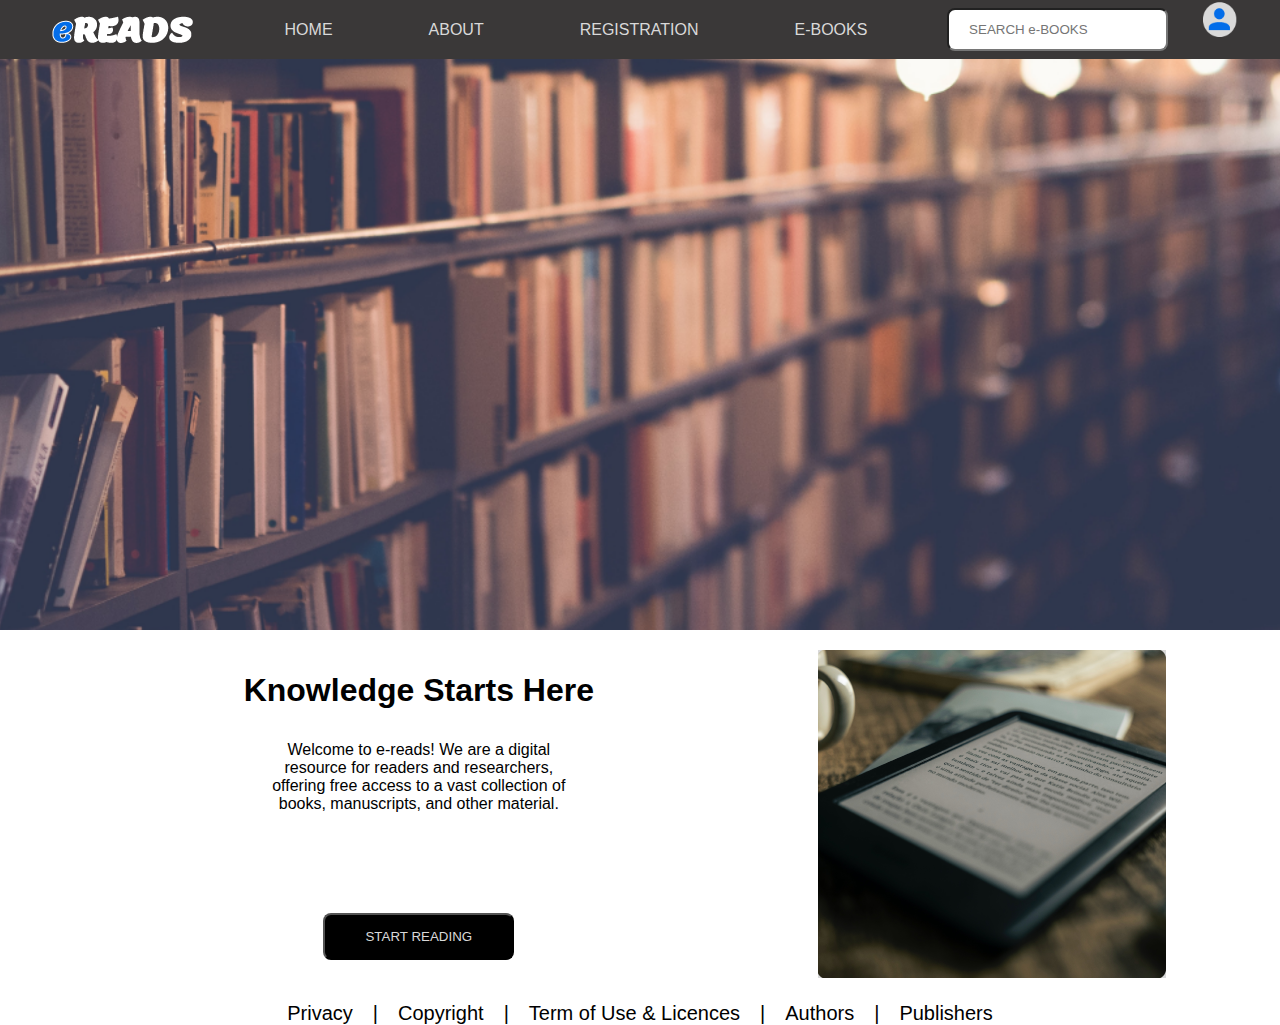
<file: index.html>
<!DOCTYPE html>
<html lang="en">

  <head>

    <meta charset="utf-8">
    <meta http-equiv="X-UA-Compatible" content="IE=edge"/>
    <meta name="viewport" content="width=device-width, initial-scale=1"/>
    <link rel="stylesheet" href="./CSS/index.css"/>
    <title>Home</title>

  </head>

  <body>

    <header>

      <nav class="top-navigation">

        <div class ="top-navigation-left">
          <img src="./images/logo.png">
        </div>

       <div class="top-navigation-center">
         <a href="index.html">HOME</a>
         <a href="about.html">ABOUT</a>
         <a href="registration.html">REGISTRATION</a>
         <a href="ebooks.html">E-BOOKS</a>
       </div>

        <div class="top-navigation-right">
          <input type="text" placeholder="SEARCH e-BOOKS" name="search">
          <a href="myaccount.html"><img alt="" src="./images/PersonIcon.png" width="40" height="40"></a>
        </div>

      </nav>

    </header>

    <section class="container">

      <div class="text-content">
        <h1>Knowledge Starts Here</h1>
        <p>Welcome to e-reads! We are a digital resource for readers and researchers, offering free access to a vast collection of books, manuscripts, and other material.</p><br><br>
        <button class="button">START READING</button>
      </div>

      <div class="image-content">
        <img src="./images/Background2.png"/>
      </div>

    </section>

    <footer class="footer">
        <a href="#">Privacy</a>|
        <a href="#">Copyright</a>|
        <a href="#">Term of Use & Licences</a>|
        <a href="#">Authors</a>|
        <a href="#">Publishers</a>
    </footer> 


  </body>
  
</html>
</file>
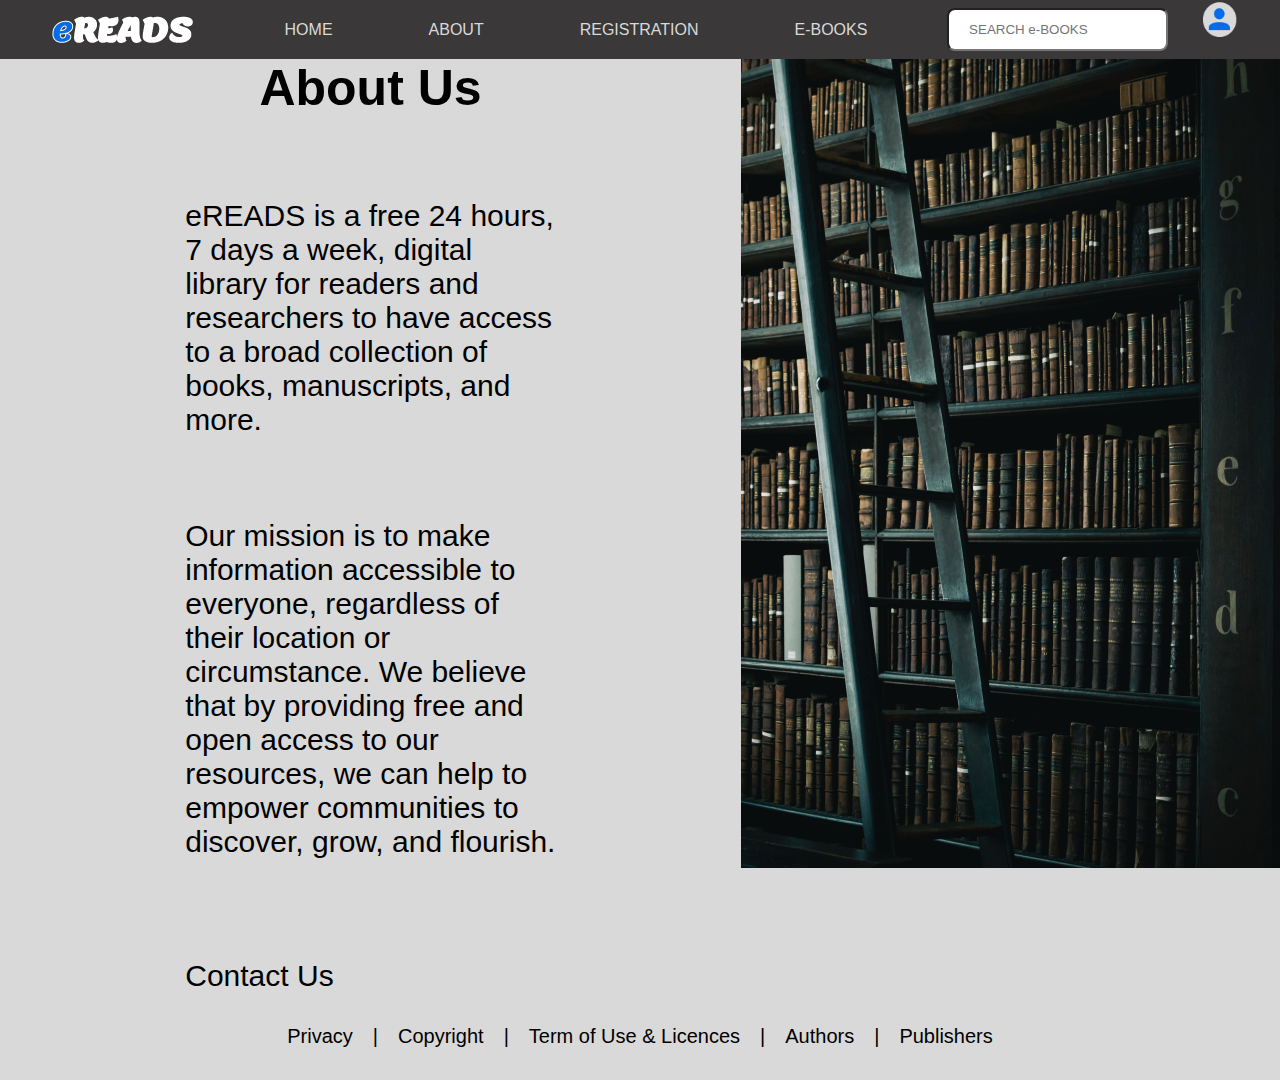
<file: about.html>
<!DOCTYPE html>
<html lang="en">

  <head>

    <meta charset="utf-8">
    <meta http-equiv="X-UA-Compatible" content="IE=edge"/>
    <meta name="viewport" content="width=device-width, initial-scale=1.0"/>
    <link rel="stylesheet" href="./CSS/about.css" />
    <title>About</title>

  </head>

  <body>

    <header>

      <nav class="top-navigation">

        <div class ="top-navigation-left">
          <img src="./images/logo.png">
        </div>

       <div class="top-navigation-center">
         <a href="index.html">HOME</a>
         <a href="about.html">ABOUT</a>
         <a href="registration.html">REGISTRATION</a>
         <a href="ebooks.html">E-BOOKS</a>
       </div>

        <div class="top-navigation-right">
          <input type="text" placeholder="SEARCH e-BOOKS" name="search">
          <a href="myaccount.html"><img alt="" src="./images/PersonIcon.png" width="40" height="40"></a>
        </div>

      </nav>

    </header>

    <section class="container">

      <div class="text-content">
        <h1>About Us</h1><br>
          <p>eREADS is a free 24 hours, 7 days a week, digital library for readers and researchers to have access to a broad collection of books, manuscripts, and more.</p><br>
          <p>Our mission is to make information accessible to everyone, regardless of their location or circumstance. We believe that by providing free and open access to our resources, we can help to empower communities to discover, grow, and flourish.</p><br><br>
          <p>Contact Us</p>
      </div>

      <div class="image-content">
        <img src="./images/Aboutus.png"/>
      </div>

    </section>


<footer class="footer">
      <a href="#">Privacy</a>|
      <a href="#">Copyright</a>|
      <a href="#">Term of Use & Licences</a>|
      <a href="#">Authors</a>|
      <a href="#">Publishers</a>
  </footer> 

 

  </body>


  
</html>
</file>
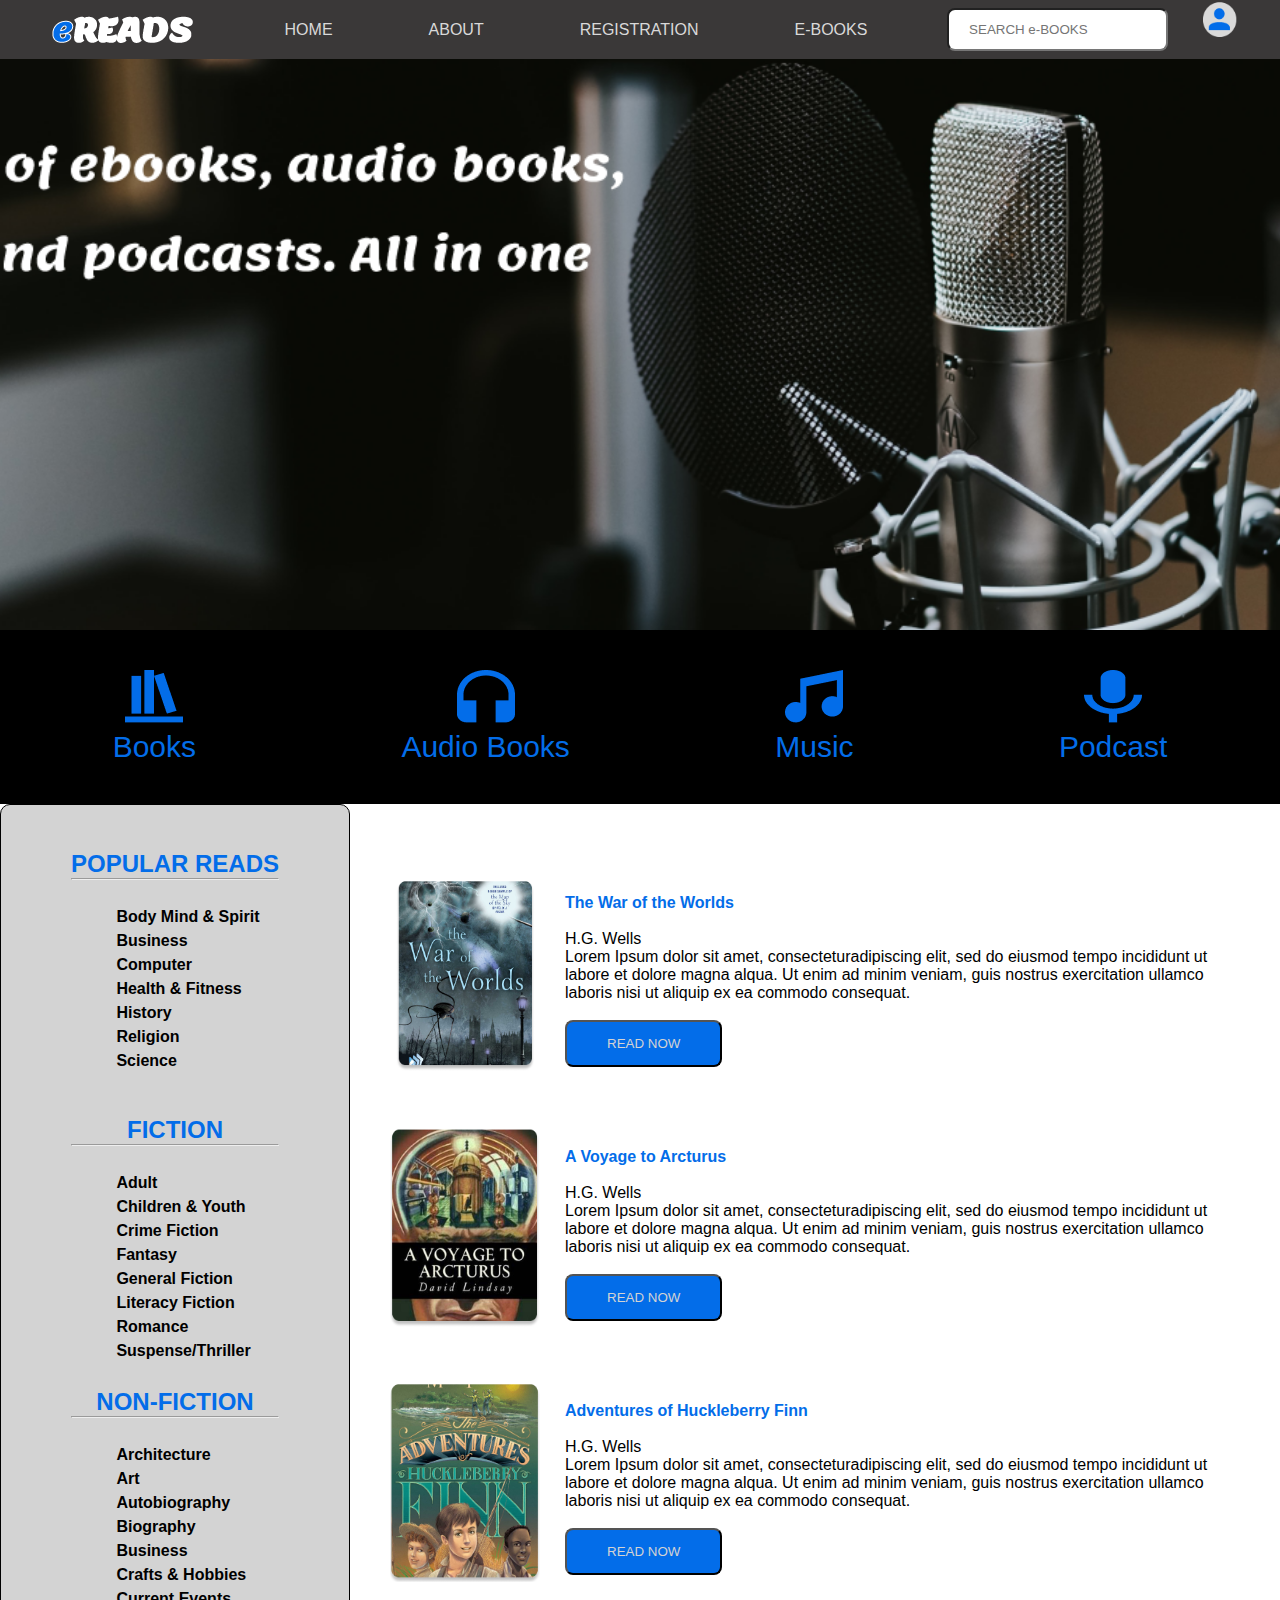
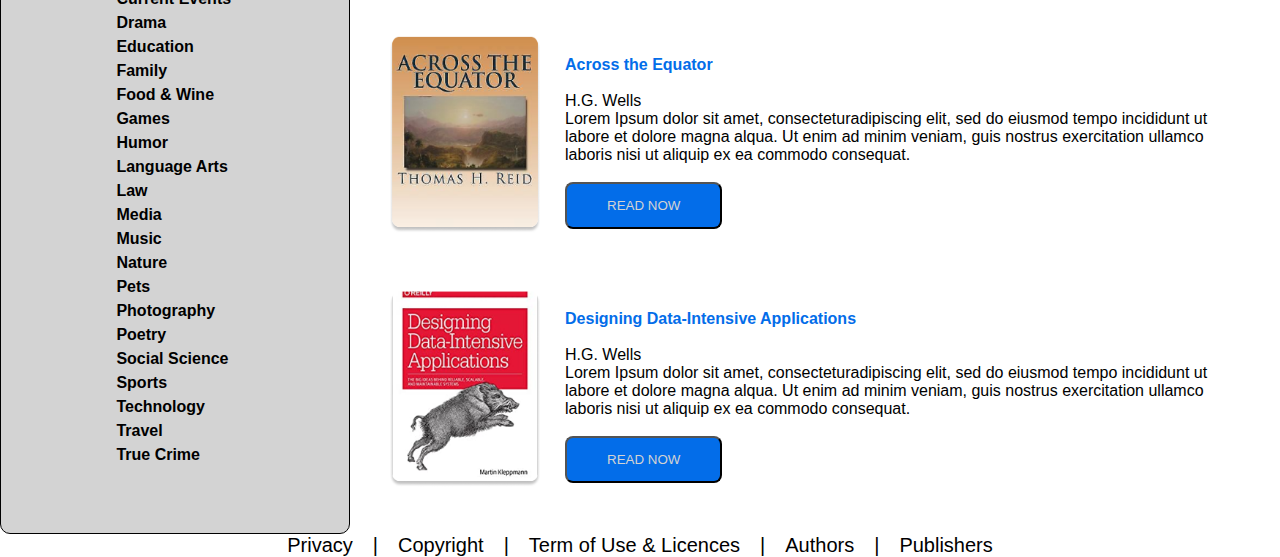
<file: ebooks.html>
<!DOCTYPE html>
<html lang="en">

  <head>

    <meta charset="utf-8">
    <meta http-equiv="X-UA-Compatible" content="IE=edge"/>
    <meta name="viewport" content="width=device-width, initial-scale=1.0"/>
    <link rel="stylesheet" href="./CSS/ebooks.css" />
    <title>eBOOKS</title>

  </head>

  <body>

    <header>

      <nav class="top-navigation">

        <div class ="top-navigation-left">
          <img src="./images/logo.png">
        </div>

       <div class="top-navigation-center">
         <a href="index.html">HOME</a>
         <a href="about.html">ABOUT</a>
         <a href="registration.html">REGISTRATION</a>
         <a href="ebooks.html">E-BOOKS</a>
       </div>

        <div class="top-navigation-right">
          <input type="text" placeholder="SEARCH e-BOOKS" name="search">
          <a href="myaccount.html"><img alt="" src="./images/PersonIcon.png" width="40" height="40"></a>
        </div>

      </nav>

    </header>

    <section class="container">

      <div class="grid-container">
           
          <div>
              <img src="./images/BookVector.png"><br>
              <span style="color:#036de9">Books</span>
          </div>
          <div>
              <img src="./images/HeadphonesVector.png"><br>
              <span style="color:#036de9">Audio Books</span>
          </div>
          <div>
              <img src="./images/MusicNoteVector.png"><br>
              <span style="color:#036de9">Music</span>
          </div>  
          <div>
              <img src="./images/MicVector.png"><br>
              <span style="color:#036de9">Podcast</span>
          </div>

      </div>

    </section>

    <section class="sectionthree">

      <div class="row">
        <div class="side">

            <h2>POPULAR READS<hr></h2>
              
              <h4>
                <p>Body Mind & Spirit<br></p>
                <p>Business<br></p>
                <p>Computer<br></p>
                <p>Health & Fitness<br></p>
                <p>History<br></p>
                <p>Religion<br></p>
                <p>Science<br><br></p>
              </h4> 

            <h2>FICTION<hr></h2>

              <h4>
                <p>Adult<br></p>
                <p>Children & Youth<br></p>
                <p>Crime Fiction<br></p>
                <p>Fantasy<br></p>
                <p>General Fiction<br></p>
                <p>Literacy Fiction<br></p>
                <p>Romance<br></p>
                <p>Suspense/Thriller<br></p>
              </h4>

            <h2>NON-FICTION<hr></h2>

              <h4>
                <p>Architecture<br></p>
                <p>Art<br></p>
                <p>Autobiography<br></p>
                <p>Biography<br></p>
                <p>Business<br></p>
                <p>Crafts & Hobbies<br></p>
                <p>Current Events<br></p>
                <p>Drama<br></p>
                <p>Education<br></p>
                <p>Family<br></p>
                <p>Food & Wine<br></p>
                <p>Games<br></p>
                <p>Humor<br></p>
                <p>Language Arts<br></p>
                <p>Law<br></p>
                <p>Media<br></p>
                <p>Music<br></p>
                <p>Nature<br></p>
                <p>Pets<br></p>
                <p>Photography<br></p>
                <p>Poetry<br></p>
                <p>Social Science<br></p>
                <p>Sports<br></p>
                <p>Technology<br></p>
                <p>Travel<br></p>
                <p>True Crime<br></p>
              </h4>

        </div>

          <div class="main">
           
            <div class="main1">

              <div class="sectiontwo-left">
                <img src="./images/Warofworlds.png">
              </div>

              <div class="sectiontwo-right">
                <h4>The War of the Worlds</h4><br>
                <p>H.G. Wells<br>
                  Lorem Ipsum dolor sit amet, consecteturadipiscing elit, sed do eiusmod tempo incididunt ut labore et dolore magna alqua. Ut enim ad minim veniam, guis nostrus exercitation ullamco laboris nisi ut aliquip ex ea commodo consequat.</p><br>
                <button class="button">READ NOW</button></div>
            </div>

            <div class="main1">

              <div class="sectiontwo-left">
                <img src="./images/Arctucus.png">
              </div>
  
              <div class="sectiontwo-right">
                <h4>A Voyage to Arcturus</h4><br>
                <p>H.G. Wells<br>
                    Lorem Ipsum dolor sit amet, consecteturadipiscing elit, sed do eiusmod tempo incididunt ut labore et dolore magna alqua. Ut enim ad minim veniam, guis nostrus exercitation ullamco laboris nisi ut aliquip ex ea commodo consequat.</p><br>
                <button class="button">READ NOW</button></div>
            </div>

            <div class="main1">

              <div class="sectiontwo-left">
                <img src="./images/Finn.png">
              </div>
    
              <div class="sectiontwo-right">
                <h4>Adventures of Huckleberry Finn</h4><br>
                <p>H.G. Wells<br>
                      Lorem Ipsum dolor sit amet, consecteturadipiscing elit, sed do eiusmod tempo incididunt ut labore et dolore magna alqua. Ut enim ad minim veniam, guis nostrus exercitation ullamco laboris nisi ut aliquip ex ea commodo consequat.</p><br>
                <button class="button">READ NOW</button></div>
            </div>

            <div class="main1">

              <div class="sectiontwo-left">
                <img src="./images/Equator.png">
              </div>
    
              <div class="sectiontwo-right">
                <h4>Across the Equator</h4><br>
                <p>H.G. Wells<br>
                      Lorem Ipsum dolor sit amet, consecteturadipiscing elit, sed do eiusmod tempo incididunt ut labore et dolore magna alqua. Ut enim ad minim veniam, guis nostrus exercitation ullamco laboris nisi ut aliquip ex ea commodo consequat.</p><br>
                  <button class="button">READ NOW</button>
              </div>

            </div>

            <div class="main1">

              <div class="sectiontwo-left">
                <img src="./images/DataApps.png">
              </div>
  
              <div class="sectiontwo-right">
                <h4>Designing Data-Intensive Applications</h4><br>
                <p>H.G. Wells<br>
                    Lorem Ipsum dolor sit amet, consecteturadipiscing elit, sed do eiusmod tempo incididunt ut labore et dolore magna alqua. Ut enim ad minim veniam, guis nostrus exercitation ullamco laboris nisi ut aliquip ex ea commodo consequat.</p><br>
                <button class="button">READ NOW</button></div>
            </div>


          </div>
          
      </div>

    </section> 

    <footer class="footer">
        <a href="#">Privacy</a>|
        <a href="#">Copyright</a>|
        <a href="#">Term of Use & Licences</a>|
        <a href="#">Authors</a>|
        <a href="#">Publishers</a>
    </footer> 



 

  </body>


  
</html>
</file>
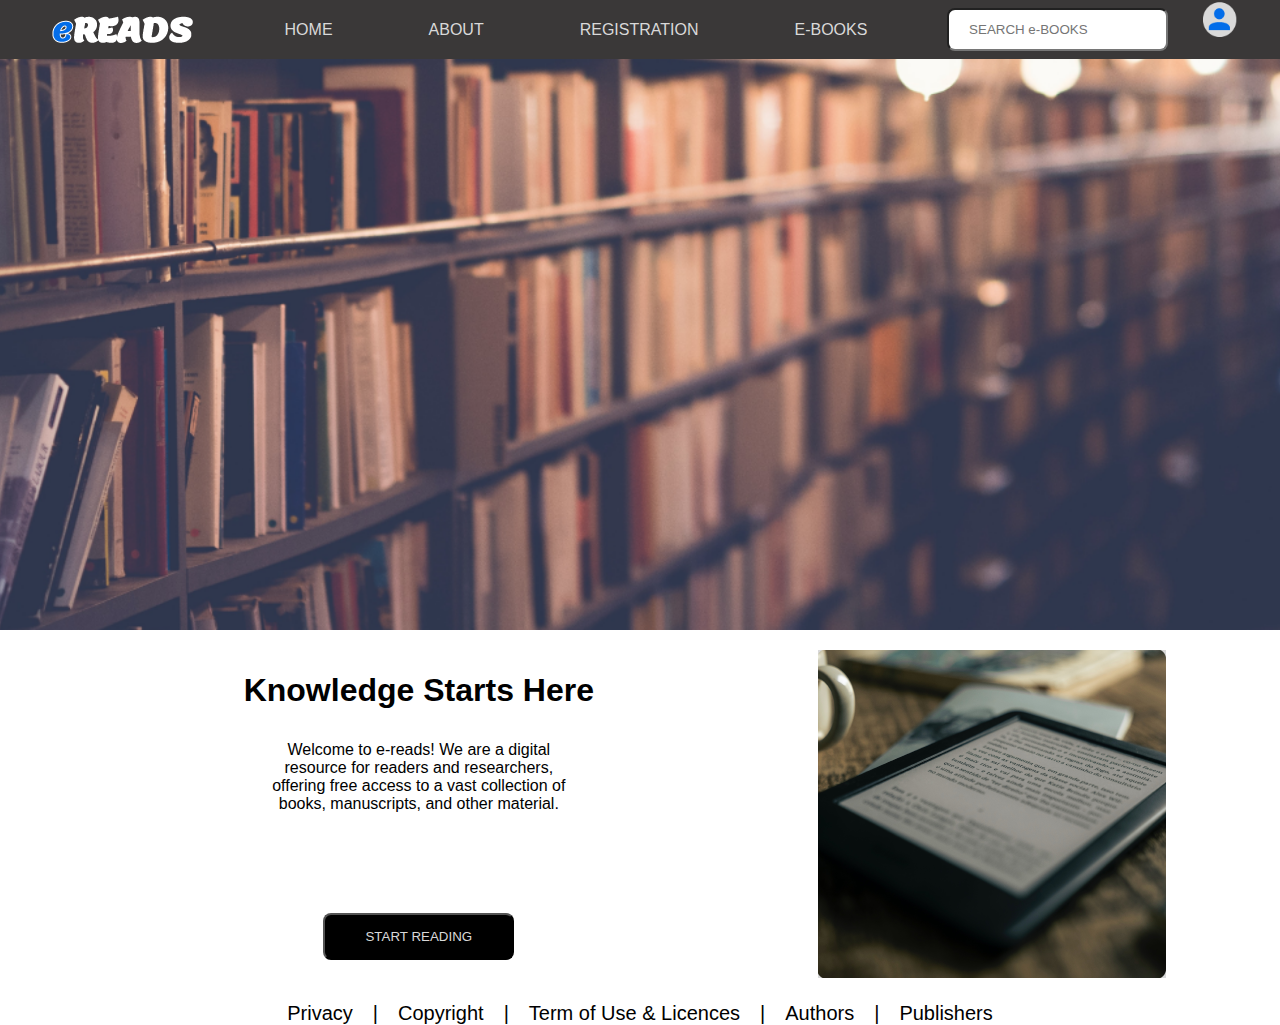
<file: home.html>
<!DOCTYPE html>
<html lang="en">

  <head>

    <meta charset="utf-8">
    <meta http-equiv="X-UA-Compatible" content="IE=edge"/>
    <meta name="viewport" content="width=device-width, initial-scale=1"/>
    <link rel="stylesheet" href="./CSS/home.css"/>
    <title>Home</title>

  </head>

  <body>

    <header>

      <nav class="top-navigation">

        <div class ="top-navigation-left">
          <img src="./images/logo.png">
        </div>

       <div class="top-navigation-center">
         <a href="home.html">HOME</a>
         <a href="about.html">ABOUT</a>
         <a href="registration.html">REGISTRATION</a>
         <a href="ebooks.html">E-BOOKS</a>
       </div>

        <div class="top-navigation-right">
          <input type="text" placeholder="SEARCH e-BOOKS" name="search">
          <a href="myaccount.html"><img alt="" src="./images/PersonIcon.png" width="40" height="40"></a>
        </div>

      </nav>

    </header>

    <section class="container">

      <div class="text-content">
        <h1>Knowledge Starts Here</h1>
        <p>Welcome to e-reads! We are a digital resource for readers and researchers, offering free access to a vast collection of books, manuscripts, and other material.</p><br><br>
        <button class="button">START READING</button>
      </div>

      <div class="image-content">
        <img src="./images/Background2.png"/>
      </div>

    </section>

    <footer class="footer">
        <a href="#">Privacy</a>|
        <a href="#">Copyright</a>|
        <a href="#">Term of Use & Licences</a>|
        <a href="#">Authors</a>|
        <a href="#">Publishers</a>
    </footer> 


  </body>
  
</html>
</file>
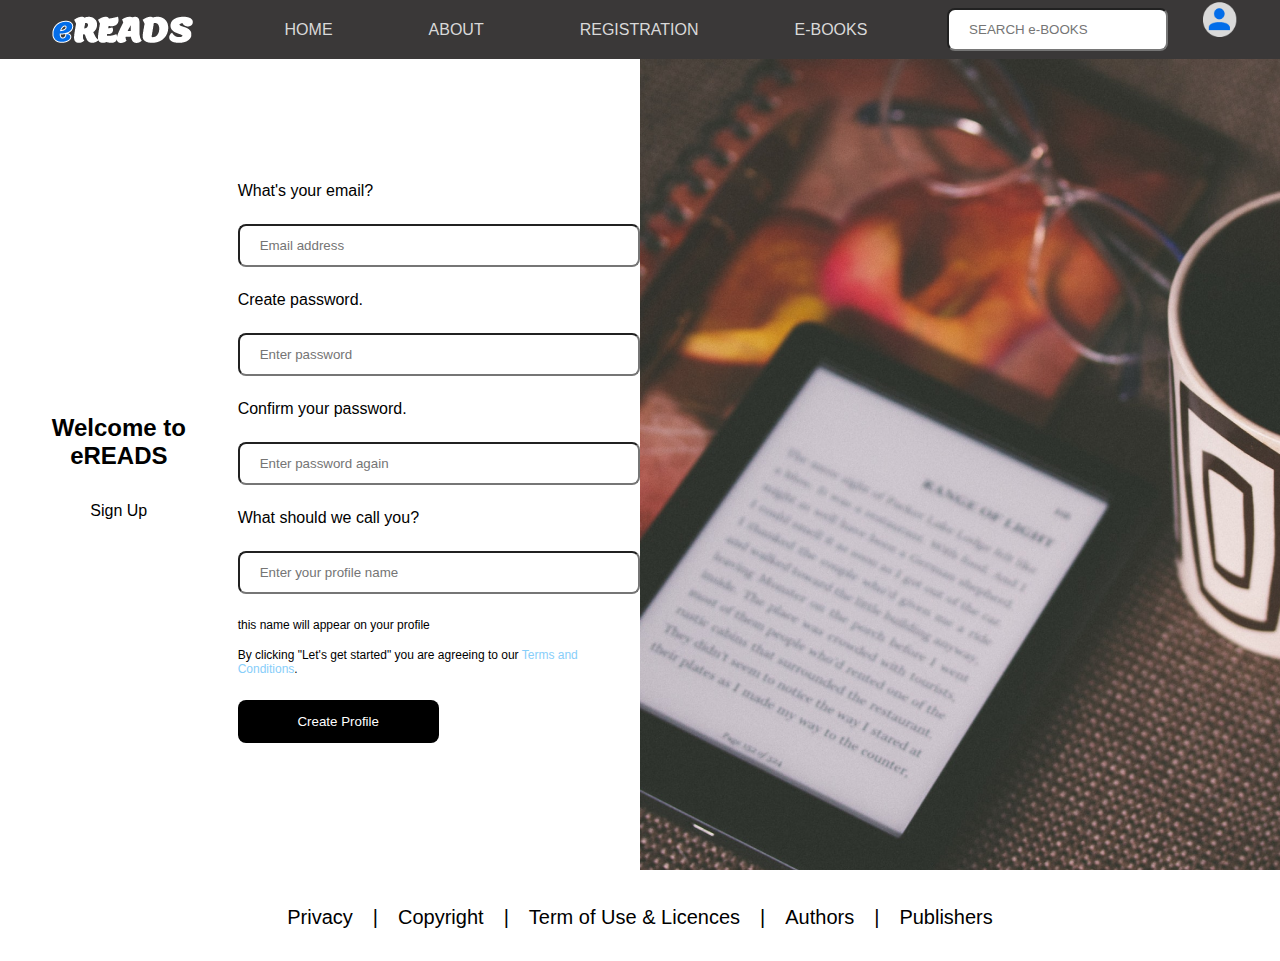
<file: registration.html>
<!DOCTYPE html>
<html lang="en">

  <head>

    <meta charset="utf-8">
    <meta http-equiv="X-UA-Compatible" content="IE=edge"/>
    <meta name="viewport" content="width=device-width, initial-scale=1.0"/>
    <link rel="stylesheet" href="./CSS/registration.css" />
    <title>Registration</title>

  </head>

  <body>

    <header>

      <nav class="top-navigation">

        <div class ="top-navigation-left">
          <img src="./images/logo.png">
        </div>

       <div class="top-navigation-center">
         <a href="index.html">HOME</a>
         <a href="about.html">ABOUT</a>
         <a href="registration.html">REGISTRATION</a>
         <a href="ebooks.html">E-BOOKS</a>
       </div>

        <div class="top-navigation-right">
          <input type="text" placeholder="SEARCH e-BOOKS" name="search">
          <a href="myaccount.html"><img alt="" src="./images/PersonIcon.png" width="40" height="40"></a>
        </div>

      </nav>

    </header>

    <section class="container">

      <div class="text-content">
        <h2>Welcome to eREADS</h2>
        <p>Sign Up</p>
      </div>  

      <div class="form">
          <label for="fname">What's your email?</label>
          <input type="text" id="fname" name="firstname" placeholder="Email address">
      
          <label for="lname">Create password.</label>
          <input type="text" id="lname" name="lastname" placeholder="Enter password">

          <label for="lname">Confirm your password.</label>
          <input type="text" id="lname" name="lastname" placeholder="Enter password again">

          <label for="lname">What should we call you?</label>
          <input type="text" id="lname" name="lastname" placeholder="Enter your profile name">
          <p style="font-size: 12px">this name will appear on your profile</p>

          <p style="font-size: 12px">By clicking "Let's get started" you are agreeing to our <span style="color: lightskyblue">Terms and Conditions</span>.</p>
          <input type="submit" value="Create Profile">
      </div>

      <div class="image-content">
        <img src="./images/registration.png"/>
      </div>

    </section>

      <footer class="footer">
        <a href="#">Privacy</a>|
        <a href="#">Copyright</a>|
        <a href="#">Term of Use & Licences</a>|
        <a href="#">Authors</a>|
        <a href="#">Publishers</a>
      </footer> 

  </body>

</html>
</file>
<file: CSS/index.css>
* { 
    padding: 0;
    margin: 0;
    box-sizing: border-box;
    scroll-behavior:smooth;
    font-family: "arial";
}

header {
    background-image: url(../images/LibraryBackground.png);
    background-size: cover;
    background-position: center;
    background-repeat: no-repeat;
    height: 70vh;
}

.top-navigation {
    display: flex;
    align-items: center;
    justify-content: space-around;
    background-color: #3a3838;
}

.top-navigation-left {
    display: flex;
    align-items: center;
    gap: 2rem;
}

.top-navigation-center {
    display: flex;
    gap: 6em;
}

.top-navigation-center a {
    text-decoration: none;
    color: #d9d9d9;
}

.top-navigation-center a:active {
    text-decoration: underline;
    max-width: 100%;
}

.top-navigation-right {
    display: flex;
    gap: 2em;
}

input[type=text], select {
    width: 100%;
    padding: 12px 20px;
    margin: 8px 0;
    display: inline-block;
    border-radius: 8px;
}

.container {
    display: flex;
    justify-content: space-around;
    padding: 20px;
}

.container button {
    background-color: black;
    color: #d9d9d9;
    padding: 14px 40px;
    border-radius: 8px;  
}

.text-content {
    display: flex;
    flex-direction: column;
    gap: 2rem;
    justify-content: center;
    align-items: center;
    text-align: center;
}

.text-content p {
    width: 40%;
}

.image-content {
    width: 50%;
}

.footer {
    display: flex;
    text-align: center;
    justify-content: center;
    gap: 1em;
    font-size: 20px;
}

.footer a {
    text-decoration: none;
    color: black;
}

@media screen and (max-width: 767px)
{

    .top-navigation, .top-navigation-center, .top-navigation-right{
        flex-direction: column;
        align-items: center;
        gap: 2rem;
    }

   .container
    {
         background-color: #d9d9d9;
         flex-direction: column;
         gap: 3rem;
         align-items: center;
         justify-content: center;
     }
     
    .image-content {
        width: 100%;
        display: flex;
        justify-content: center;
        align-items: center;
    }

    .footer {
        flex-direction: column;
        justify-content: center;
    }
}

/*@media screen and (min-width: 768px) and (max-width: 820px)
{

}*/
</file>
<file: CSS/about.css>
* { 
    padding: 0;
    margin: 0;
    box-sizing: border-box;
    scroll-behavior:smooth;
    font-family: "arial";
}

.top-navigation {
    display: flex;
    align-items: center;
    justify-content: space-around;
    background-color: #3a3838;
}

.top-navigation-left {
    display: flex;
    align-items: center;
    gap: 2rem;
}

.top-navigation-center {
    display: flex;
    gap: 6em;
}

.top-navigation-center a {
    text-decoration: none;
    color: #d9d9d9;
}

.top-navigation-center a:active {
    text-decoration: underline;
    max-width: 100%;
}

.top-navigation-right {
    display: flex;
    gap: 2em;
}

input[type=text], select {
    width: 100%;
    padding: 12px 20px;
    margin: 8px 0;
    display: inline-block;
    border-radius: 8px;
}

.container {
    display: flex;
    justify-content: space-around;
    background-color: #d9d9d9;
}

.text-content {
    display: flex;
    flex-direction: column;
    gap: 2rem;
    justify-content: center;
    align-items: center;
}

.text-content h1 {
    font-size: 50px;
}

.text-content p {
    width: 50%;
    font-size: 30px;
}

.image-content {
    width: 50%;
}

.footer {
    display: flex;
    text-align: center;
    justify-content: center;
    gap: 1em;
    font-size: 20px;
    padding: 2rem;
    background-color: #d9d9d9;
}

.footer a {
    text-decoration: none;
    color: black;
}

@media screen and (max-width: 767px)
{

    .top-navigation, .top-navigation-center, .top-navigation-right{
        flex-direction: column;
        align-items: center;
        gap: 2rem;
    }

    .text-content p {
        font-size: 20px;
    }

   .container
    {
         background-color: #d9d9d9;
         flex-direction: column;
         gap: 3rem;
         align-items: center;
         justify-content: center;
     }
     
    .image-content {
        width: 100%;
        display: flex;
        justify-content: center;
        align-items: center;
    }

    .footer {
        flex-direction: column;
        justify-content: center;
    }
}

/*@media screen and (min-width: 768px) and (max-width: 820px)
{

}*/
</file>
<file: CSS/ebooks.css>
* { 
    padding: 0;
    margin: 0;
    box-sizing: border-box;
    scroll-behavior:smooth;
    font-family: "arial";
}

header {
    background-image: url(../images/ebooks.png);
    background-size: cover;
    background-position: center;
    background-repeat: no-repeat;
    height: 70vh;
}

.top-navigation {
    display: flex;
    align-items: center;
    justify-content: space-around;
    background-color: #3a3838;
}

.top-navigation-left {
    display: flex;
    align-items: center;
    gap: 2rem;
}

.top-navigation-center {
    display: flex;
    gap: 6em;
}

.top-navigation-center a {
    text-decoration: none;
    color: #d9d9d9;
}

.top-navigation-center a:active {
    text-decoration: underline;
    max-width: 100%;
}

.top-navigation-right {
    display: flex;
    gap: 2em;
}

input[type=text], select {
    width: 100%;
    padding: 12px 20px;
    margin: 8px 0;
    display: inline-block;
    border-radius: 8px;
}





.grid-container {
    display: grid;
    grid-template-columns: auto auto auto auto;
    gap: 20px;
    background-color: black;
    padding: 20px;
    width: 100%;
  }

.grid-container > div {
    background-color: black;
    text-align: center;
    padding: 20px 0;
    font-size: 30px;
  }  

/* Column container */

.sectionthree {
    background-color: white;
}

.row {  
    display: flex;
    flex-wrap: nowrap;
  }
  


  /* Create two unequal columns that sits next to each other */
  /* Sidebar/left column */
  .side {
    padding: 20px;
    background-color: lightgrey;
    border-radius: 10px;
    border-style: solid;
    border-width: 1px;
  }

.side h2 {
    text-align: center;
    color: #036de9;
    padding: 25px 50px;
}

.side h4 {
    padding-left: 30%;
}

.side p {
    padding: 3px;
}

/* Main column */
.main {
    flex: 70%;
    display: flex;
    background-color: white;
    flex-direction: column;
    padding: 30px;
  }

.main1 {
    display:flex;
    padding: 10px;
}

.sectiontwo-left {
    text-align: center;
    padding-top: 30px;
}

.sectiontwo-left img {
    width: 150px;
    height: 200px;
}

.sectiontwo-right {
    padding-top: 50px;
    padding-left: 25px;
}

.main h4 {
    color: #036de9;
}

.button {
    background-color: #036de9;
    color: lightgray;
    padding: 14px 40px;
    border-radius: 8px;
}


/*footer*/

.footer {
    display: flex;
    text-align: center;
    justify-content: center;
    gap: 1em;
    font-size: 20px;
}

.footer a {
    text-decoration: none;
    color: black;
}

@media screen and (max-width: 767px)
{

    .top-navigation, .top-navigation-center, .top-navigation-right{
        flex-direction: column;
        align-items: center;
        gap: 2rem;
    }

   .container     {
         background-color: #d9d9d9;
         flex-direction: column;
         gap: 3rem;
         align-items: center;
         justify-content: center;
     }
     
    .image-content {
        width: 100%;
        display: flex;
        justify-content: center;
        align-items: center;
    }

    .sectionthree, .row, .side, .main, .main1 {
        flex-direction: column; 
        justify-content: center;
        align-items: center;
    }

    .footer {
        flex-direction: column;
        justify-content: center;
    }
}

/*@media screen and (min-width: 768px) and (max-width: 820px)
{

}*/
</file>
<file: CSS/home.css>
* { 
    padding: 0;
    margin: 0;
    box-sizing: border-box;
    scroll-behavior:smooth;
    font-family: "arial";
}

header {
    background-image: url(../images/LibraryBackground.png);
    background-size: cover;
    background-position: center;
    background-repeat: no-repeat;
    height: 70vh;
}

.top-navigation {
    display: flex;
    align-items: center;
    justify-content: space-around;
    background-color: #3a3838;
}

.top-navigation-left {
    display: flex;
    align-items: center;
    gap: 2rem;
}

.top-navigation-center {
    display: flex;
    gap: 6em;
}

.top-navigation-center a {
    text-decoration: none;
    color: #d9d9d9;
}

.top-navigation-center a:active {
    text-decoration: underline;
    max-width: 100%;
}

.top-navigation-right {
    display: flex;
    gap: 2em;
}

input[type=text], select {
    width: 100%;
    padding: 12px 20px;
    margin: 8px 0;
    display: inline-block;
    border-radius: 8px;
}

.container {
    display: flex;
    justify-content: space-around;
    padding: 20px;
}

.container button {
    background-color: black;
    color: #d9d9d9;
    padding: 14px 40px;
    border-radius: 8px;  
}

.text-content {
    display: flex;
    flex-direction: column;
    gap: 2rem;
    justify-content: center;
    align-items: center;
    text-align: center;
}

.text-content p {
    width: 40%;
}

.image-content {
    width: 50%;
}

.footer {
    display: flex;
    text-align: center;
    justify-content: center;
    gap: 1em;
    font-size: 20px;
}

.footer a {
    text-decoration: none;
    color: black;
}

@media screen and (max-width: 767px)
{

    .top-navigation, .top-navigation-center, .top-navigation-right{
        flex-direction: column;
        align-items: center;
        gap: 2rem;
    }

   .container
    {
         background-color: #d9d9d9;
         flex-direction: column;
         gap: 3rem;
         align-items: center;
         justify-content: center;
     }
     
    .image-content {
        width: 100%;
        display: flex;
        justify-content: center;
        align-items: center;
    }

    .footer {
        flex-direction: column;
        justify-content: center;
    }
}

/*@media screen and (min-width: 768px) and (max-width: 820px)
{

}*/
</file>
<file: CSS/registration.css>
* { 
    padding: 0;
    margin: 0;
    box-sizing: border-box;
    scroll-behavior:smooth;
    font-family: "arial";
}

.top-navigation {
    display: flex;
    align-items: center;
    justify-content: space-around;
    background-color: #3a3838;
}

.top-navigation-left {
    display: flex;
    align-items: center;
    gap: 2rem;
}

.top-navigation-center {
    display: flex;
    gap: 6em;
}

.top-navigation-center a {
    text-decoration: none;
    color: #d9d9d9;
}

.top-navigation-center a:active {
    text-decoration: underline;
    max-width: 100%;
}

.top-navigation-right {
    display: flex;
    gap: 2em;
}

input[type=text], select {
    width: 100%;
    padding: 12px 20px;
    margin: 8px 0;
    display: inline-block;
    border-radius: 8px;
}

.container {
    display: flex;
    justify-content: space-around;
}

.text-content {
    display: flex;
    flex-direction: column;
    gap: 2em;
    justify-content: center;
    align-items: center;
    text-align: center;
}

.form {
    display: flex;
    flex-direction: column;
    gap: 1rem;
    justify-content: center;
}

input[type=text], select {
    width: 100%;
    padding: 12px 20px;
    margin: 8px 0;
    display: inline-block;
    border-radius: 8px;
}

input[type=submit] {
    width: 50%;
    background-color: black;
    color: white;
    padding: 14px 20px;
    margin: 8px 0;
    border: none;
    border-radius: 8px;
    cursor: pointer;
}

.image-content {
    width: 50%;
}


.footer {
    display: flex;
    text-align: center;
    justify-content: center;
    gap: 1em;
    font-size: 20px;
    padding: 2rem;
}

.footer a {
    text-decoration: none;
    color: black;
}

@media screen and (max-width: 767px)
{

    .top-navigation, .top-navigation-center, .top-navigation-right{
        flex-direction: column;
        align-items: center;
        gap: 2rem;
    }

   .container
    {
         background-color: #d9d9d9;
         flex-direction: column;
         gap: 3rem;
         align-items: center;
         justify-content: center;
     }
    .image-content {
        width: 100%;
        display: flex;
        justify-content: center;
        align-items: center;
    }

    .footer {
        flex-direction: column;
        justify-content: center;
    }
}

/*@media screen and (min-width: 768px) and (max-width: 820px)
{

}*/
</file>
